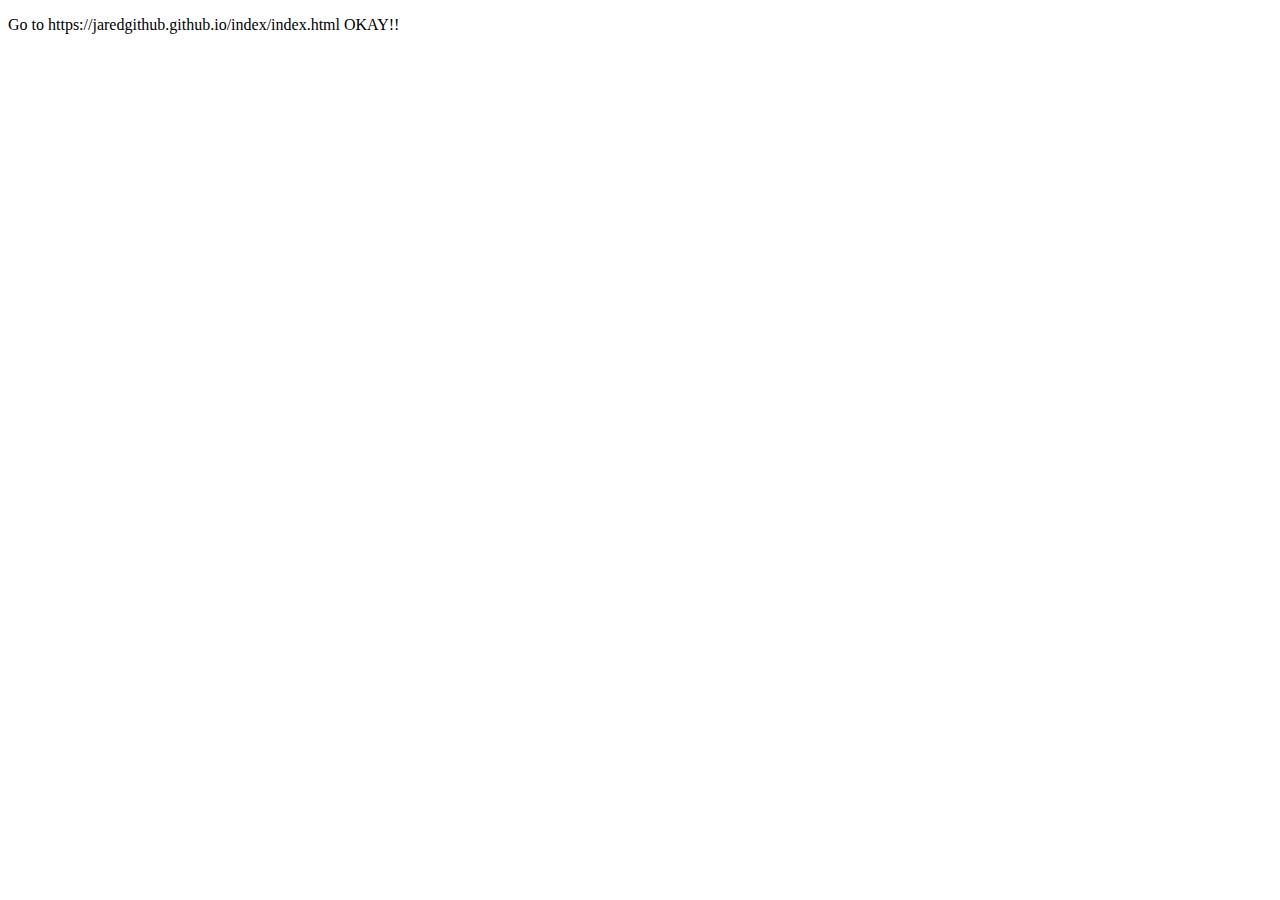
<file: index.html>
<!DOCTYPE html>
<html lang="en">
<head>
    <meta charset="UTF-8">
    <meta name="viewport" content="width=device-width, initial-scale=1.0">
    <title>Document</title>
</head>
<body>
    <p>Go to https://jaredgithub.github.io/index/index.html OKAY!!</p>
</body>
</html>
</file>
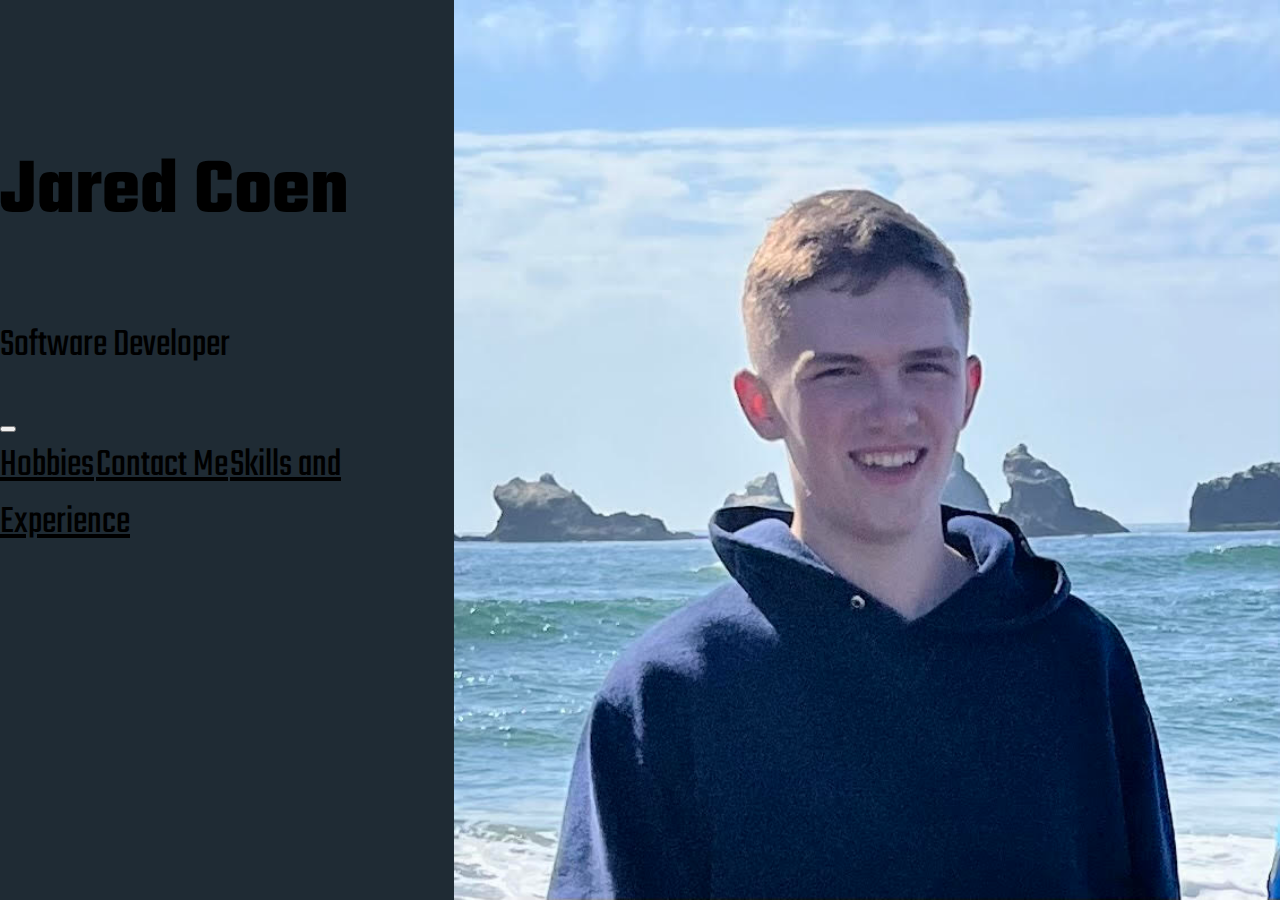
<file: index/index.html>
<!DOCTYPE html>
<html lang="en">
  <head>
    <meta charset="UTF-8" />
    <meta name="viewport" content="width=device-width, initial-scale=1.0" />
    <link rel="icon" href="../images/favicon.ico?v=2" />
    <title>Jared Coen</title>

    <!-- Adding a google font-->
    <link rel="preconnect" href="https://fonts.googleapis.com" />
    <link rel="preconnect" href="https://fonts.gstatic.com" crossorigin />
    <link
      href="https://fonts.googleapis.com/css2?family=Teko:wght@300&display=swap"
      rel="stylesheet" />

    <script src="https://ajax.googleapis.com/ajax/libs/jquery/3.7.1/jquery.min.js"></script>

    <link
      href="https://cdn.jsdelivr.net/npm/bootstrap@5.2.3/dist/css/bootstrap.min.css"
      rel="stylesheet"
      integrity="sha384-rbsA2VBKQhggwzxH7pPCaAqO46MgnOM80zW1RWuH61DGLwZJEdK2Kadq2F9CUG65"
      crossorigin="anonymous" />
    <link rel="stylesheet" href="../styles.css" />
  </head>
  <body class="body">
    <div class="explosion"></div>

    <img id="jaredface" src="../images/Jared Face.png" alt="Jared Face" />

    <!--My name and links to my hobbies, contact me, and skills-->
    <br /><br /><br />
    <h2 id="jared">Jared Coen</h2>
    <p style="display: flex; text-align: left">Software Developer</p>
  
    <nav class="navbar navbar-expand-lg navbar-light">
      <div class="container-fluid">
        <button class="navbar-toggler" type="button" data-bs-toggle="collapse" data-bs-target="#navbarNavAltMarkup" aria-controls="navbarNavAltMarkup" aria-expanded="false" aria-label="Toggle navigation">
          <span class="navbar-toggler-icon"></span>
        </button>
        <div class="collapse navbar-collapse" id="navbarNavAltMarkup">
          <div class="navbar-nav">
            <a class="nav-link" href="../Hobbies/Hobbies.html">Hobbies</a>
            <a class="nav-link" href="ContactMe.html">Contact Me</a>
            <a class="nav-link" href="Skills.html">Skills and Experience</a>
          </div>
        </div>
      </div>
    </nav>
    <br>

    <script src="../javascript/javascript.js"></script>
    <script
      src="https://cdn.jsdelivr.net/npm/bootstrap@5.2.3/dist/js/bootstrap.bundle.min.js"
      integrity="sha384-kenU1KFdBIe4zVF0s0G1M5b4hcpxyD9F7jL+jjXkk+Q2h455rYXK/7HAuoJl+0I4"
      crossorigin="anonymous"></script>
  </body>
</html>
</file>
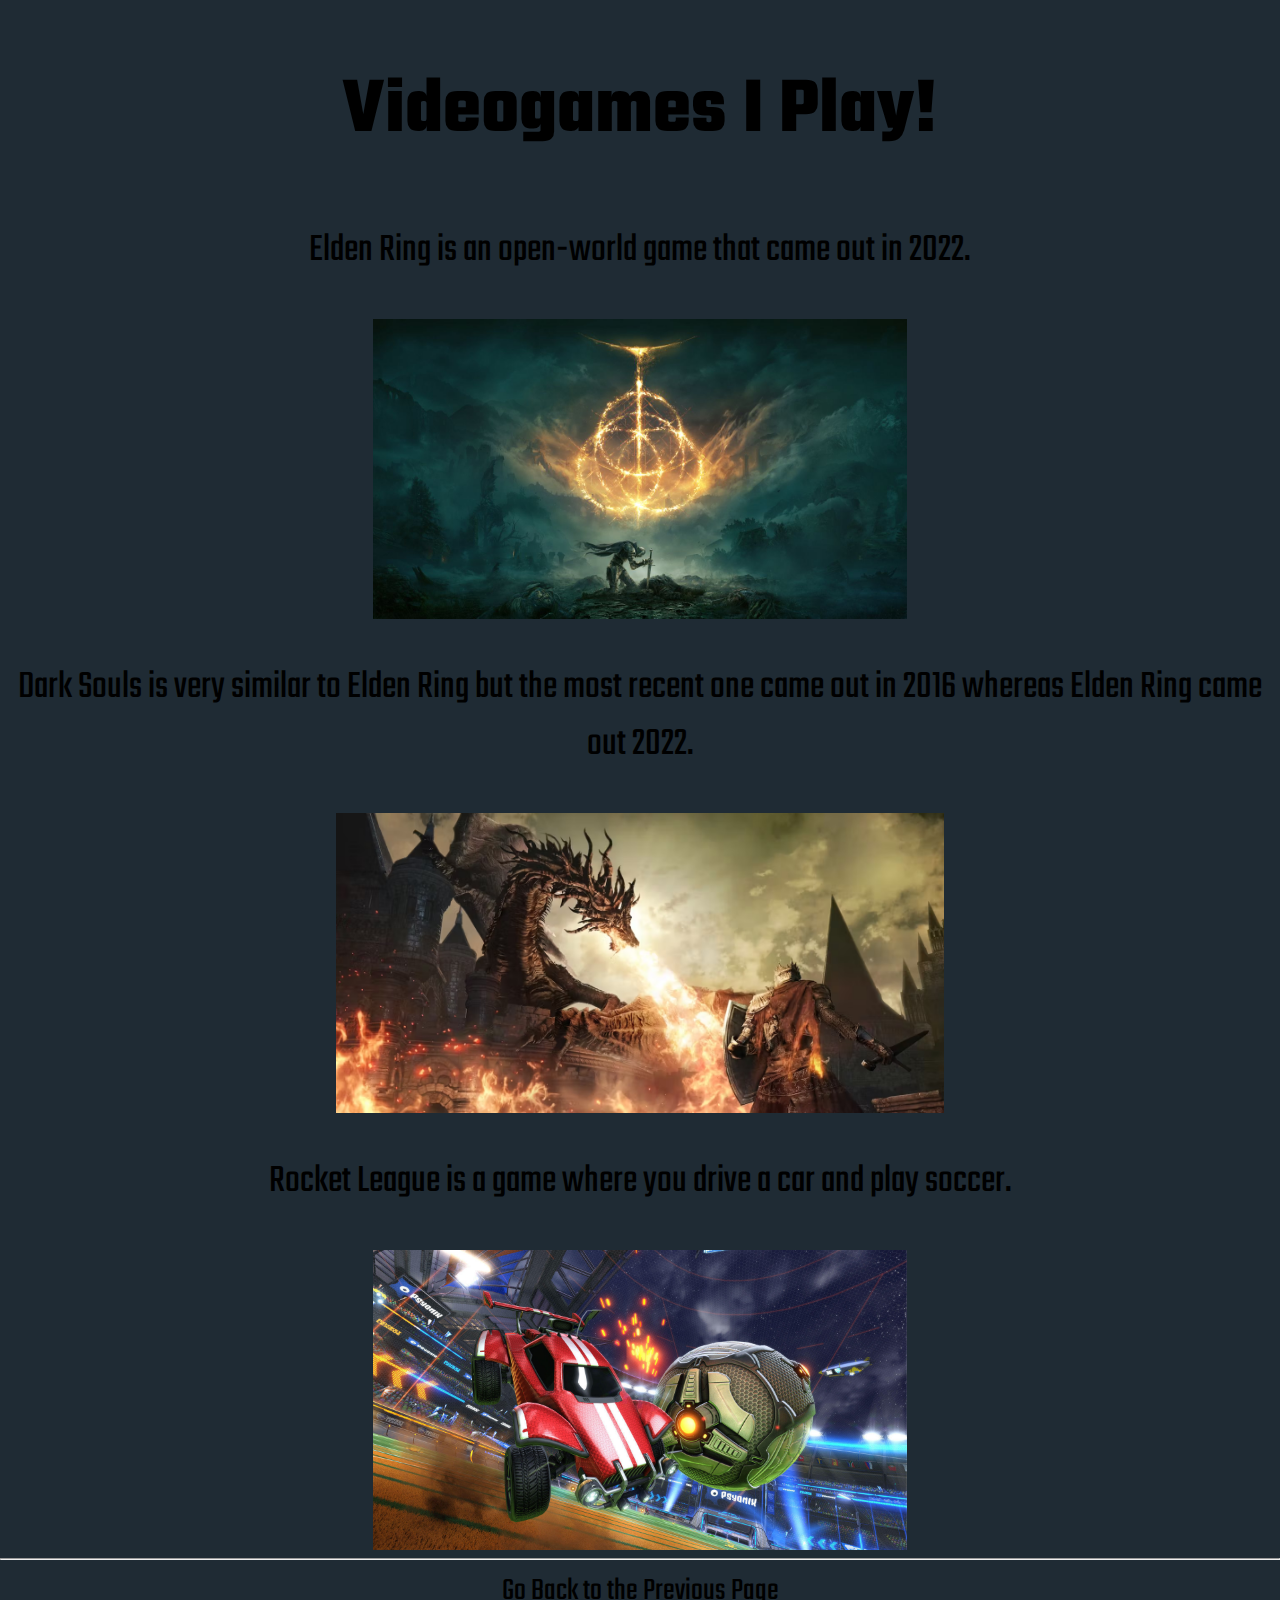
<file: Hobbies/Games.html>
<!DOCTYPE html>
<html lang="en">
  <head>
    <meta charset="UTF-8" />
    <meta name="viewport" content="width=device-width, initial-scale=1.0" />
    <title>Videogames I Play</title>

    <!-- Adding a google font-->
    <link rel="preconnect" href="https://fonts.googleapis.com">
    <link rel="preconnect" href="https://fonts.gstatic.com" crossorigin>
    <link href="https://fonts.googleapis.com/css2?family=Teko:wght@300&display=swap" rel="stylesheet">

    <script src="https://ajax.googleapis.com/ajax/libs/jquery/3.7.1/jquery.min.js"></script>
    <link href="https://cdn.jsdelivr.net/npm/bootstrap@5.2.3/dist/css/bootstrap.min.css" rel="stylesheet" integrity="sha384-rbsA2VBKQhggwzxH7pPCaAqO46MgnOM80zW1RWuH61DGLwZJEdK2Kadq2F9CUG65" crossorigin="anonymous">
    <link rel="stylesheet" href="../styles.css">
  </head>

  <!-- Showcasing the videogames that I play-->
  <body id="body">

    <div class="explosion"></div>
    <div>
      <h1>Videogames I Play!</h1>

      <p>Elden Ring is an open-world game that came out in 2022.</p>
      <img src="../images/eldenring.png" alt="Elden Ring" height="300" />

      <p>
        Dark Souls is very similar to Elden Ring but the most recent one came
        out in 2016 whereas Elden Ring came out 2022.
      </p>
      <img src="../images/darksouls.png" alt="Dark Souls" height="300" />

      <p>Rocket League is a game where you drive a car and play soccer.</p>
      <img src="../images/Rocket-League.png" alt="Rocket League" height="300" />

      <hr />
      <div class = "back">
        <a href="Hobbies.html">Go Back to the Previous Page</a>
      </div>
    </div>

    <script  src="../javascript/javascript.js"></script>
    <script src="https://cdn.jsdelivr.net/npm/bootstrap@5.2.3/dist/js/bootstrap.bundle.min.js" integrity="sha384-kenU1KFdBIe4zVF0s0G1M5b4hcpxyD9F7jL+jjXkk+Q2h455rYXK/7HAuoJl+0I4" crossorigin="anonymous"></script>
  </body>
</html>
</file>
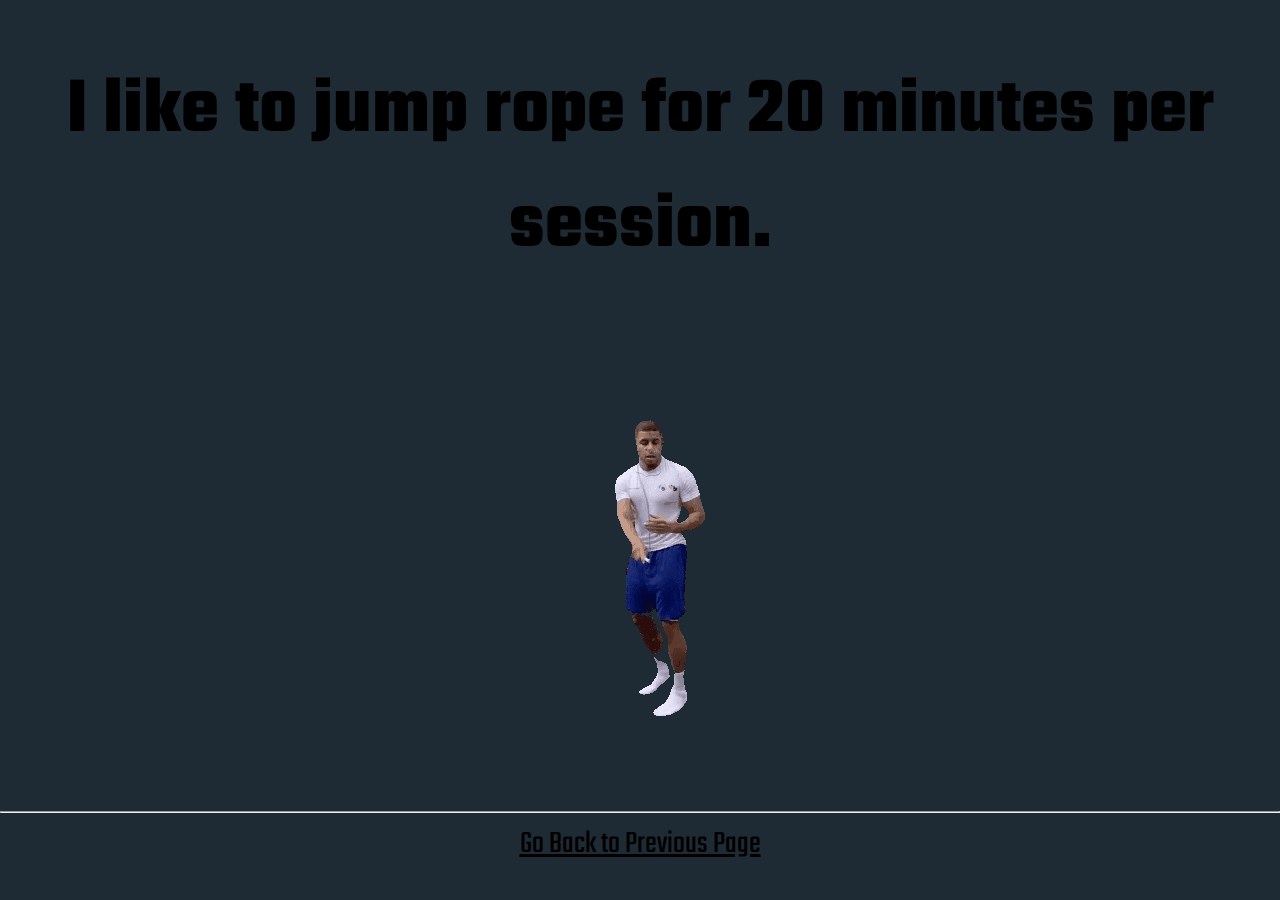
<file: Hobbies/JumpingRope.html>
<!DOCTYPE html>
<html lang="en">
  <head>
    <meta charset="UTF-8" />
    <meta name="viewport" content="width=device-width, initial-scale=1.0" />
    <link rel="icon" href="Images/favicon.ico?v=2">
    <title>Jumping Rope</title>

    <!-- Adding a google font-->
    <link rel="preconnect" href="https://fonts.googleapis.com">
    <link rel="preconnect" href="https://fonts.gstatic.com" crossorigin>
    <link href="https://fonts.googleapis.com/css2?family=Teko:wght@300&display=swap" rel="stylesheet">

    <script src="https://ajax.googleapis.com/ajax/libs/jquery/3.7.1/jquery.min.js"></script>
    <link href="https://cdn.jsdelivr.net/npm/bootstrap@5.2.3/dist/css/bootstrap.min.css" rel="stylesheet" integrity="sha384-rbsA2VBKQhggwzxH7pPCaAqO46MgnOM80zW1RWuH61DGLwZJEdK2Kadq2F9CUG65" crossorigin="anonymous">
    <link rel="stylesheet" href="../styles.css">

  </head>
  <!--Description of how I jump rope and a gif of someone jumping rope-->
  <body id="body">

    <div class="explosion"></div>
    <div>
      <h1>I like to jump rope for 20 minutes per session.</h1>
      <img src="../images/jumping rope.gif" alt="Jumping Rope" />

      <hr />

      <div class = "back" >
        <a href="Hobbies.html">Go Back to Previous Page</a>
      </div>
    </div>

    <script  src="../javascript/javascript.js"></script>
    <script src="https://cdn.jsdelivr.net/npm/bootstrap@5.2.3/dist/js/bootstrap.bundle.min.js" integrity="sha384-kenU1KFdBIe4zVF0s0G1M5b4hcpxyD9F7jL+jjXkk+Q2h455rYXK/7HAuoJl+0I4" crossorigin="anonymous"></script>
  </body>
</html>
</file>
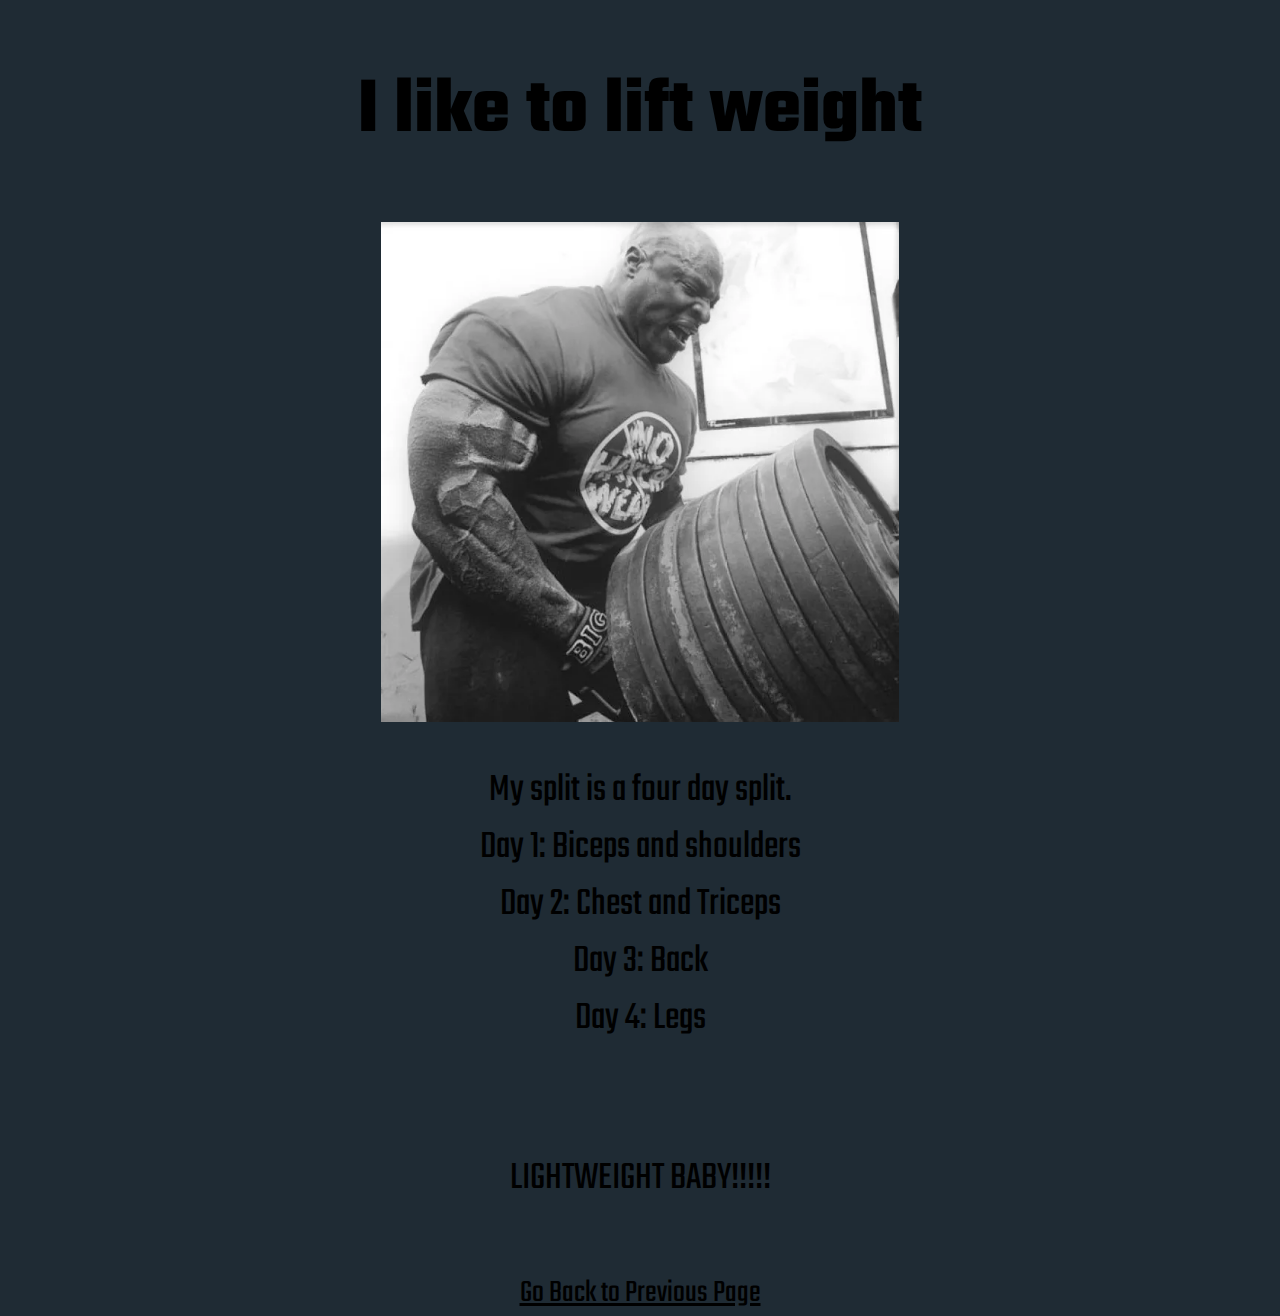
<file: Hobbies/Lifting.html>
<!DOCTYPE html>
<html lang="en">
  <head>
    <meta charset="UTF-8" />
    <meta name="viewport" content="width=device-width, initial-scale=1.0" />
    <link rel="icon" href="Images/favicon.ico?v=2">
    <title>Lifting</title>

    <!-- Adding a google font-->
    <link rel="preconnect" href="https://fonts.googleapis.com">
    <link rel="preconnect" href="https://fonts.gstatic.com" crossorigin>
    <link href="https://fonts.googleapis.com/css2?family=Teko:wght@300&display=swap" rel="stylesheet">

    <script src="https://ajax.googleapis.com/ajax/libs/jquery/3.7.1/jquery.min.js"></script>
    <link href="https://cdn.jsdelivr.net/npm/bootstrap@5.2.3/dist/css/bootstrap.min.css" rel="stylesheet" integrity="sha384-rbsA2VBKQhggwzxH7pPCaAqO46MgnOM80zW1RWuH61DGLwZJEdK2Kadq2F9CUG65" crossorigin="anonymous">
    <link rel="stylesheet" href="../styles.css">

  </head>
  <!--Image of ronnie coleman with a description of how I lift weight.s-->
  <body id="body">

    <div class="explosion"></div>
    <div>
      <h1>I like to lift weight</h1>

      <img
        src="../images/Ronnie-T-bar-row.png"
        alt="Ronnie Coleman"
        height="500"
      />

      <p>
        My split is a four day split. <br />Day 1: Biceps and shoulders
        <br />Day 2: Chest and Triceps <br />Day 3: Back <br />Day 4: Legs
      </p>

      <br />
      <p>LIGHTWEIGHT BABY!!!!!</p>

      <br />

      <div class = "back">
      <a href="Hobbies.html">Go Back to Previous Page</a>
      </div>
    </div>

    <script  src="../javascript/javascript.js"></script>
    <script src="https://cdn.jsdelivr.net/npm/bootstrap@5.2.3/dist/js/bootstrap.bundle.min.js" integrity="sha384-kenU1KFdBIe4zVF0s0G1M5b4hcpxyD9F7jL+jjXkk+Q2h455rYXK/7HAuoJl+0I4" crossorigin="anonymous"></script>
  </body>
</html>
</file>
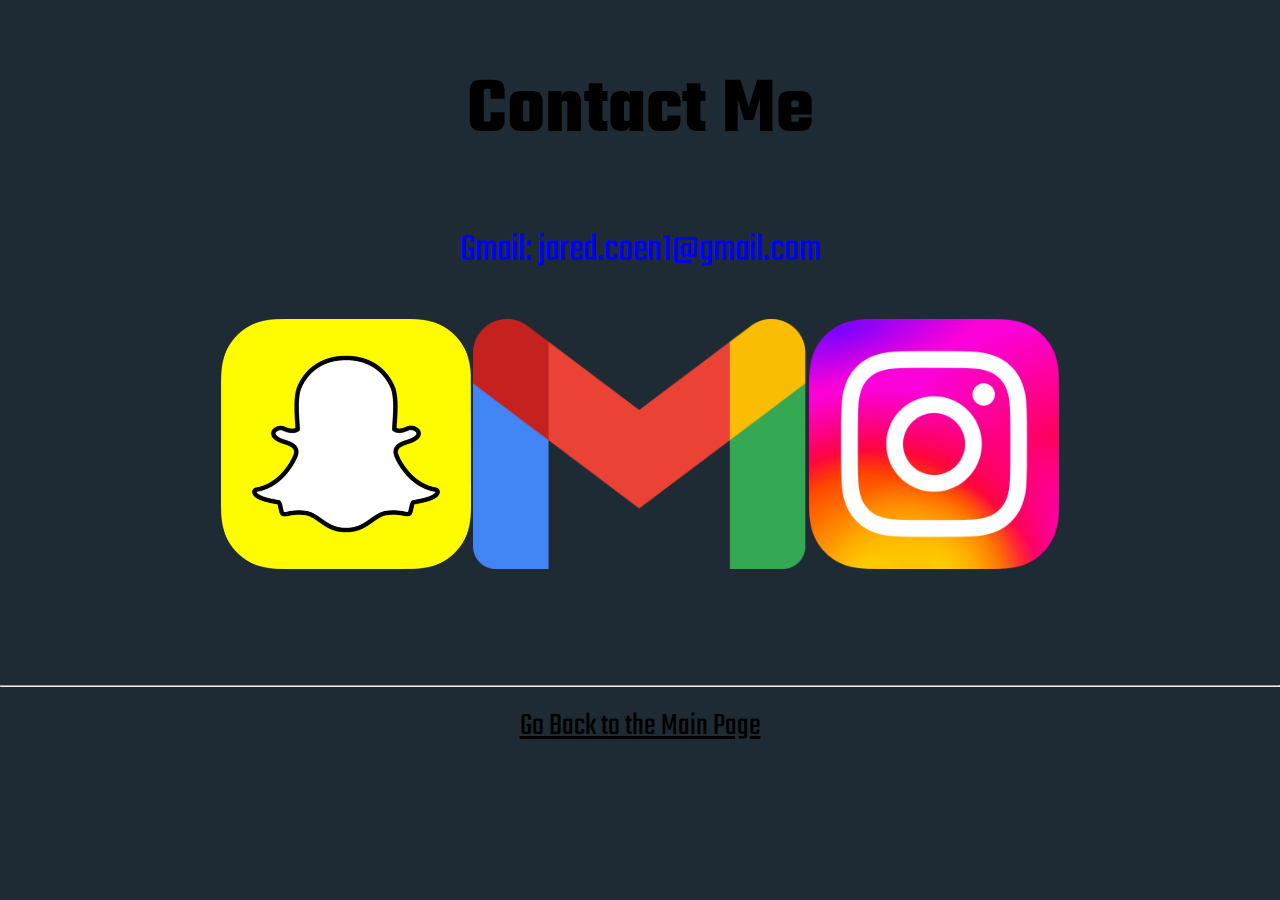
<file: index/ContactMe.html>
<!DOCTYPE html>
<html lang="en">
  <head>
    <meta charset="UTF-8" />
    <meta name="viewport" content="width=device-width, initial-scale=1.0" />
    <link rel="icon" href="Images/contactme.ico?v=2" />
    <title>Contact Me</title>

    <!-- Adding a google font-->
    <link rel="preconnect" href="https://fonts.googleapis.com">
    <link rel="preconnect" href="https://fonts.gstatic.com" crossorigin>
    <link href="https://fonts.googleapis.com/css2?family=Teko:wght@300&display=swap" rel="stylesheet">
    
    <script src="https://ajax.googleapis.com/ajax/libs/jquery/3.7.1/jquery.min.js"></script>

    <script src="https://stackpath.bootstrapcdn.com/bootstrap/4.4.1/js/bootstrap.min.js"></script>
    <script src="https://stackpath.bootstrapcdn.com/bootstrap/4.4.1/js/bootstrap.bundle.min.js"></script>

    <link rel="stylesheet" href="../styles.css">
    
  </head>
  <!--Contact me page with my Gmail, phone number, snapchat, and instagram-->
  <body class="body">
    <div class="explosion"></div>
    <h1>Contact Me</h1>

    <p style="color: blue">
      Gmail: jared.coen1@gmail.com 
    </p>

    <div class="contactimages">
      <a href="https://t.snapchat.com/A2X09pQl" target="_blank">
        <img src="../images/Snapchat.png" alt="snapchat" height="250"
      /></a>
  
      <img src="../images/Email.png" alt="email" height="250" />
  
      <a
        href="https://instagram.com/coenjared?igshid=OGQ5ZDc2ODk2ZA=="
        target="_blank"
      >
        <img src="../images/Instagram.png" alt="instagram" height="250"
      /></a>
    </div>

    <br><br><br>

    <br />
    <div class = "back">
      <hr />
      <a href="index.html">Go Back to the Main Page</a>
    </div>

    <script  src="../javascript/javascript.js"></script>
  </body>
</html>
</file>
<file: styles.css>
body {
    background-color: #1f2b34;
    font-family: Teko, "Lucida Sans", "Lucida Sans Regular", "Lucida Grande",
      "Lucida Sans Unicode", Geneva, Verdana, sans-serif;
    
    margin: 0;
    padding: 0;
  }

  
  p {
    text-align: center;
    margin-right: auto;
    margin-left: auto;
    font-size: 250%;
    color: black;
  }
  
  ul {
    font-weight: bold;
    font-size: 200%;
    color: black;
  }
  
  a:link {
    color: black;
  }
  
  /* visited link */
  a:visited {
    color: black;
  }
  
  /* mouse over link */
  a:hover {
    color: green;
  }
  
  /*Class for back to main page link */
  .back {
    text-align: center;
    margin-left: auto;
    margin-right: auto;
  
    font-size: 200%;
  }
  
  h1 {
    text-align: center;
    margin-right: auto;
    margin-left: auto;
  
    font-size: 500%;
    color: black;
  }
  
  h2 {
    font-size: 500%;
    color: black;
  }
  
  img {
    display: block;
    margin-left: auto;
    margin-right: auto;
  }
  
  .contactimages img
  {
    display: inline-block;
  }
  .contactimages
  {
    display: block;
    margin-left: auto;
    margin-right: auto;
    text-align: center;
  }
  
  #jaredface {
    display: block;
    float: right;
    height: 100vh;
  }
  
  #jared {
    font-size: 500%;
  }
  
  .spin {
    transition: transform 0.5s;
  }
  .spin:hover {
    transform: rotate(180deg);
  }
  
  .container {
    display: flex;
    flex-wrap: wrap;
    flex-direction: row;
    margin: 10px;
  }

  .form-check
  {
    color:black;
    font-size: 200%;
  }

  .nav-link:hover
  {
    color:green;
  }

  .nav-link
  {
    font-size: 250%;
  }
  .form-control
  {
    font-size: 200%;
  }

  .col-form-label
  {
    color: blue;
    font-size: 500%;
  }
</file>
